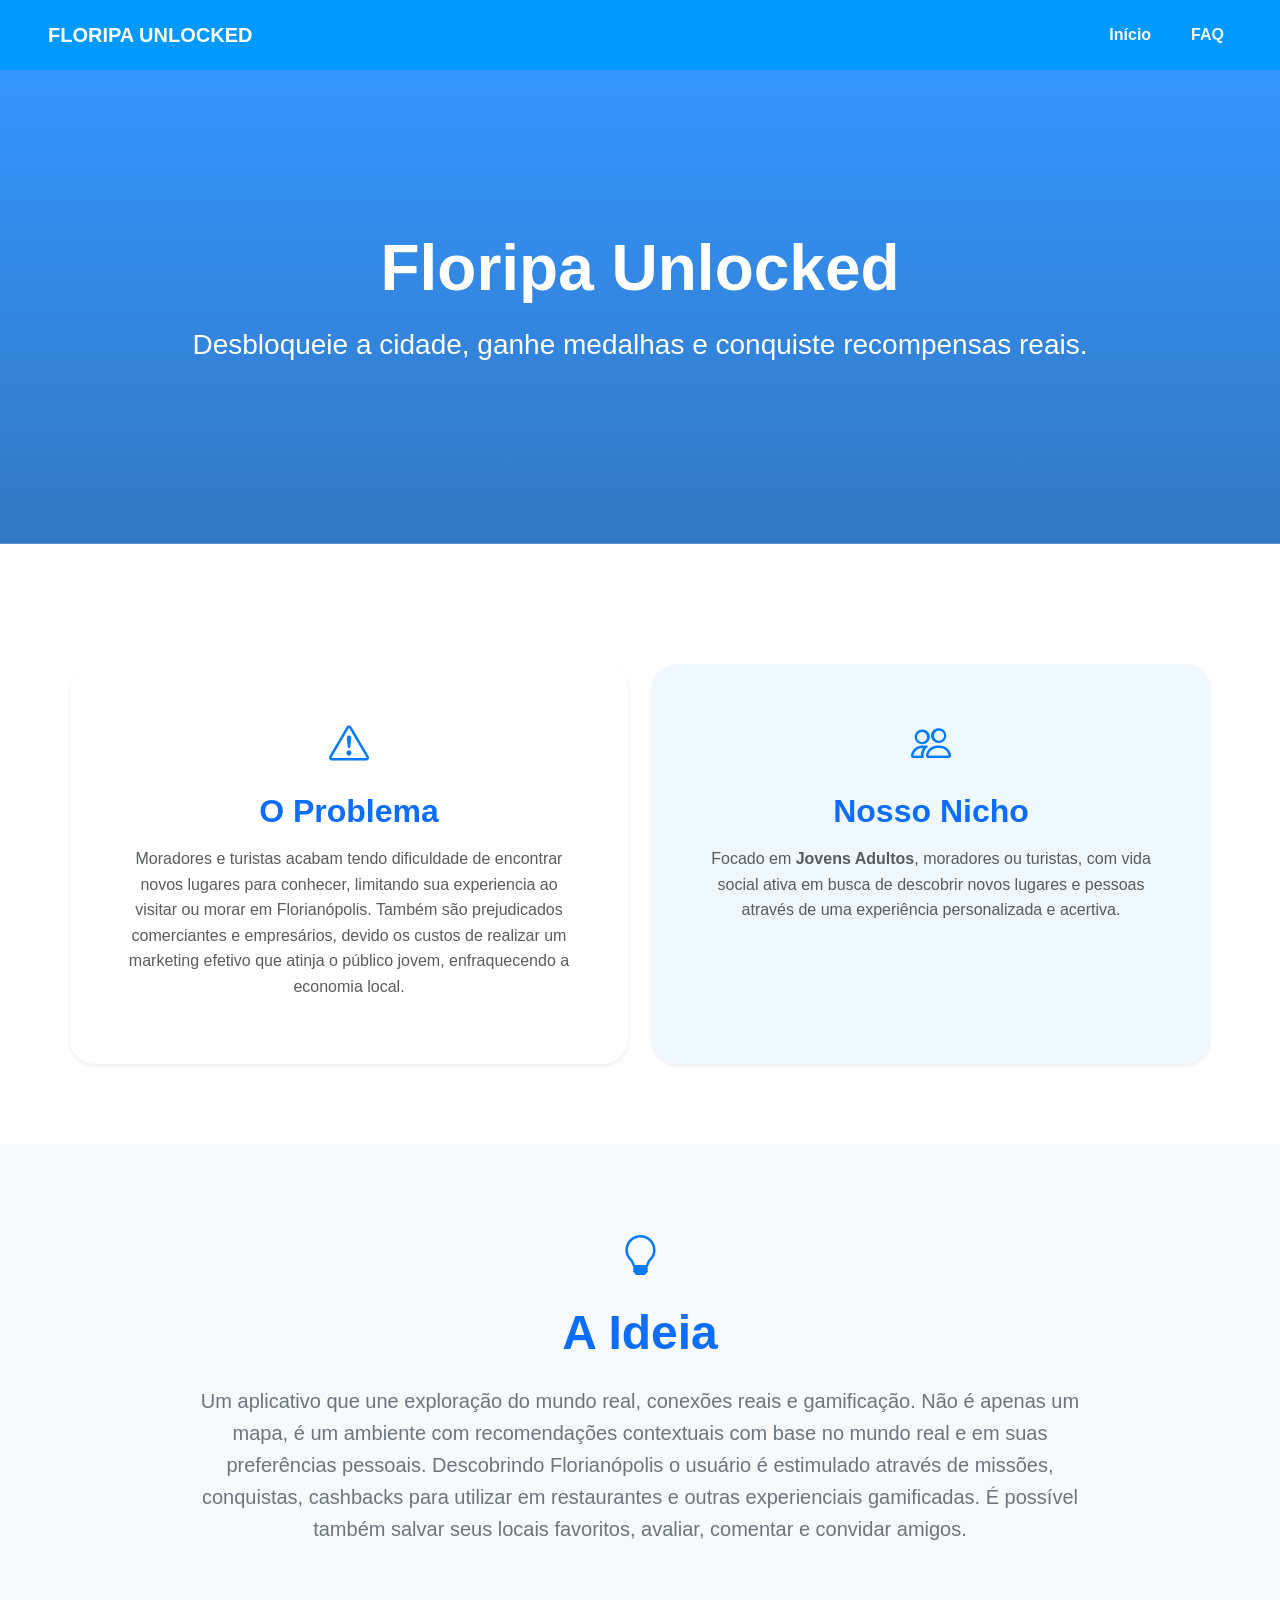
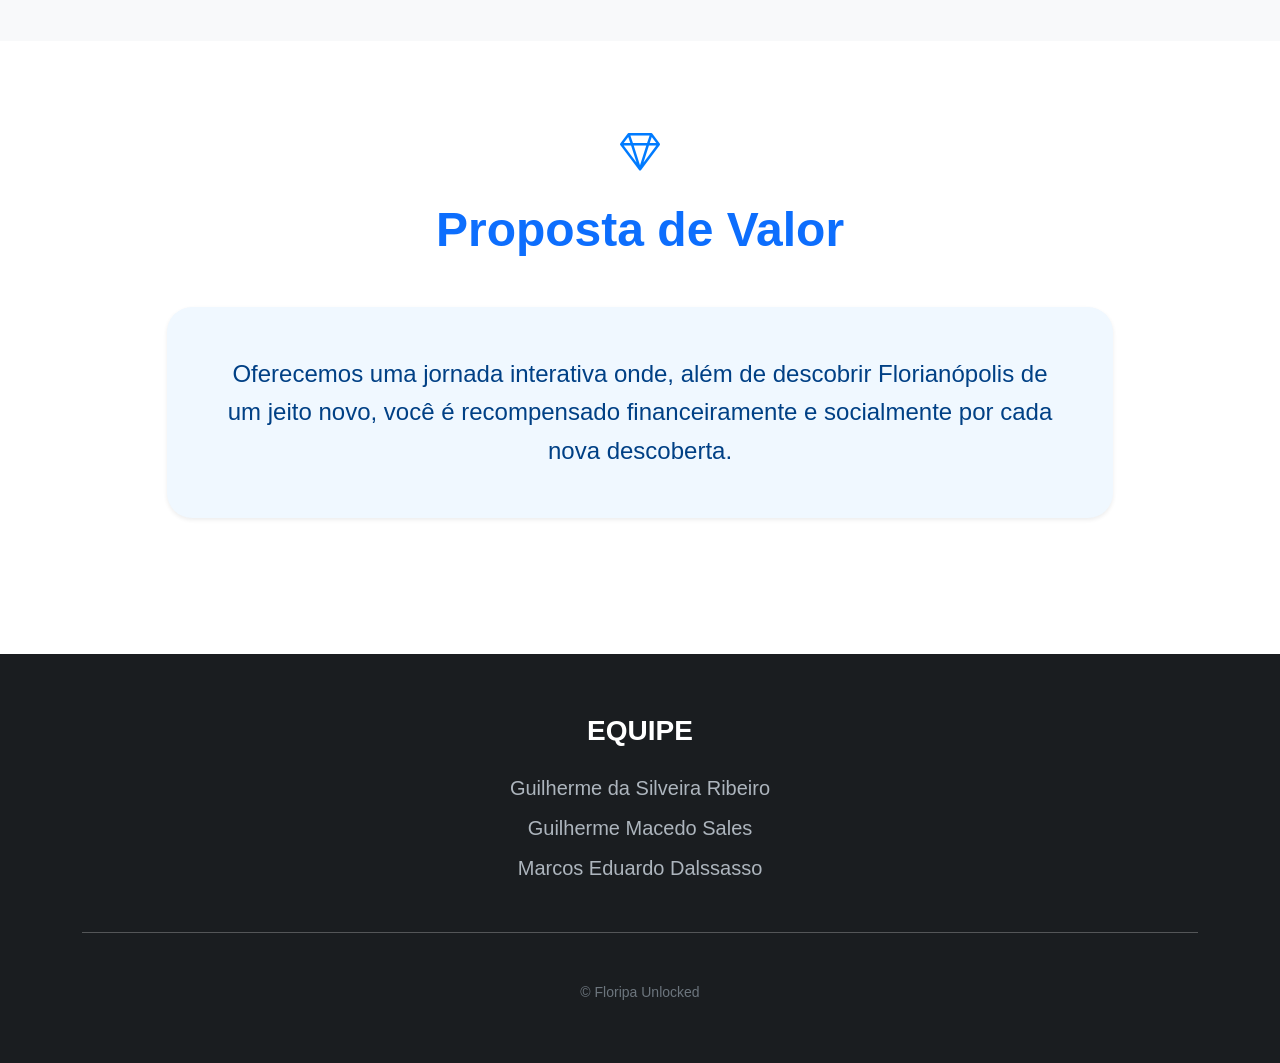
<file: NossoProjeto.html>
<!DOCTYPE html>
<html lang="pt-br">
<head>
    <meta charset="UTF-8">
    <meta name="viewport" content="width=device-width, initial-scale=1.0">
    <title>Floripa Unlocked - Explore e Ganhe</title>
    
    <!-- Bootstrap 5 CSS --> 
    <link href="https://cdn.jsdelivr.net/npm/bootstrap@5.3.0/dist/css/bootstrap.min.css" rel="stylesheet">
    
    <!-- Bootstrap Icons -->
    <link rel="stylesheet" href="https://cdn.jsdelivr.net/npm/bootstrap-icons@1.11.1/font/bootstrap-icons.css">
    
    
    <link rel="stylesheet" href="./css/style.css">
    <link rel="stylesheet" href="./css/projeto.css">
</head>
<body>
    
    <nav class="navbar navbar-expand-lg custom-navbar">
        <div class="container-fluid px-5">
            <!-- A logo leva para o início -->
            <a class="navbar-brand" href="index.html">FLORIPA UNLOCKED</a>
            
            <button class="navbar-toggler" type="button" data-bs-toggle="collapse" data-bs-target="#navbarNavAltMarkup"
                aria-controls="navbarNavAltMarkup" aria-expanded="false" aria-label="Toggle navigation">
                <span class="navbar-toggler-icon"></span>
            </button>
            
            <div class="collapse navbar-collapse" id="navbarNavAltMarkup">
                <div class="navbar-nav ms-auto gap-4">
                    
                    <a class="nav-link active" href="NossoProjeto.html">Início</a>
                    
                    <!-- O Início está com a classe "active" marcando a página atual -->
                    <a class="nav-link" aria-current="page" href="index.html">FAQ</a>
                    
                </div>
            </div>
        </div>
    </nav>

    <!-- Navbar Fixa  -->
    <nav id="mainNav" class="navbar navbar-dark fixed-top shadow-sm">
        <div class="container justify-content-center">
            <span class="navbar-brand mb-0 h1 fw-bold tracking-tight">
                FLORIPA UNLOCKED
            </span>
        </div>
    </nav>

    <!-- Hero Section -->
    <header class="hero-section text-center">
        <div class="container">
            <h1 class="display-3 fw-bold mb-3">Floripa Unlocked</h1>
            <p class="lead fs-3 opacity-90">Desbloqueie a cidade, ganhe medalhas e conquiste recompensas reais.</p>
        </div>
    </header>

    <!-- Problema e Nicho -->
    <section class="section-padding container">
        <div class="row g-4 text-center">
            <div class="col-md-6">
                <div class="p-5 border shadow-sm h-100 custom-card">
                    <div class="icon-box">
                        <i class="bi bi-exclamation-triangle"></i>
                    </div>
                    <h2 class="text-primary fw-bold mb-3">O Problema</h2>
                    <p class="fs-6 text-muted">Moradores e turistas acabam tendo dificuldade de encontrar novos lugares para conhecer, limitando sua experiencia ao visitar ou morar em Florianópolis. Também são prejudicados comerciantes e empresários, devido os custos de realizar um marketing efetivo que atinja o público jovem, enfraquecendo a economia local.</p>
                </div>
            </div>
            <div class="col-md-6">
                <div class="p-5 shadow-sm h-100 custom-card bg-light-blue">
                    <div class="icon-box">
                        <i class="bi bi-people"></i>
                    </div>
                    <h2 class="text-primary fw-bold mb-3">Nosso Nicho</h2>
                    <p class="fs-6 text-muted">Focado em <strong>Jovens Adultos</strong>, moradores ou turistas, com vida social ativa em busca de descobrir novos lugares e pessoas através de uma experiência personalizada e acertiva.</p>
                </div>
            </div>
        </div>
    </section>

    <!-- A Ideia -->
    <section class="section-padding bg-light">
        <div class="container">
            <div class="row justify-content-center">
                <div class="col-lg-10 text-center">
                    <div class="icon-box">
                        <i class="bi bi-lightbulb"></i>
                    </div>
                    <h2 class="display-5 mb-4 text-primary fw-bold">A Ideia</h2>
                    <p class="fs-5 text-secondary">
                        Um aplicativo que une exploração do mundo real, conexões reais e gamificação. Não é apenas um mapa, é um ambiente com recomendações contextuais com base no mundo real e em suas preferências pessoais. Descobrindo Florianópolis o usuário é estimulado através de missões, conquistas, cashbacks para utilizar em restaurantes e outras experienciais gamificadas. É possível também salvar seus locais favoritos, avaliar, comentar e convidar amigos.
                    </p>
                </div>
            </div>
        </div>
    </section>

    <!-- Proposta de Valor -->
    <section class="section-padding container text-center">
        <div class="icon-box">
            <i class="bi bi-gem"></i>
        </div>
        <h2 class="display-5 mb-5 text-primary fw-bold">Proposta de Valor</h2>
        <div class="row justify-content-center">
            <div class="col-md-10">
                <div class="alert alert-custom p-5 shadow-sm">
                    <p class="fs-4 mb-0 fw-medium">Oferecemos uma jornada interativa onde, além de descobrir Florianópolis de um jeito novo, você é recompensado financeiramente e socialmente por cada nova descoberta.</p>
                </div>
            </div>
        </div>
    </section>

    <!-- Rodapé / Equipe -->
    <footer>
        <div class="container text-center">
            <h3 class="mb-4 fw-bold">EQUIPE</h3>
            <div class="row justify-content-center">
                <div class="col-md-6">
                    <div class="d-flex flex-column gap-2">
                        <span class="team-member fs-5">Guilherme da Silveira Ribeiro</span>
                        <span class="team-member fs-5">Guilherme Macedo Sales</span>
                        <span class="team-member fs-5">Marcos Eduardo Dalssasso</span>
                    </div>
                </div>
            </div>
            <hr class="my-5 opacity-25">
            <p class="small text-secondary mb-0">&copy; Floripa Unlocked</p>
        </div>
    </footer>

    <!-- Bootstrap Bundle JS -->
    <script src="https://cdn.jsdelivr.net/npm/bootstrap@5.3.0/dist/js/bootstrap.bundle.min.js"></script>

    <script src="./js/projeto.js"></script>
</body>
</html>
</file>
<file: css/style.css>
/*Navbar*/
.custom-navbar {
    font-weight: bold;
    font-family: 'Roboto', sans-serif;

    background-color: #0099FF;
    height: 70px;
}

.custom-navbar .navbar-brand {
    color: white;
}

.nav-link  {
    color: aliceblue;

}

/* Força a cor branca no link ativo */
.custom-navbar .navbar-nav .nav-link.active {
    color: #ffffff;
}

/* Cor ao passar o mouse */
.custom-navbar .navbar-nav .nav-link:hover {
    color: #012a53;
}
/*Fim Navbar*/

/*Grid da página*/

.grid-container {
  display: grid;
  padding: 25px;
  /* grid-template-columns: repeat(2, 1fr); */
  grid-template-columns: 1.5fr 1fr; /*altera a proporção das colunas*/
  gap: 1.5rem;
}

.coluna1 { 
    width: 600px;
}

/* Responsividade para telas menores */
@media (max-width: 800px) {
  .grid-container {
    grid-template-columns: 1fr;
  }
}


/*Campo de texto AI*/
.custom-ai-bar {
    border: 2px solid #0099FF;
    border-radius: 12px;

    background-color: #d8efff;
    padding: 4px 8px;
    width: auto;
    height: 60px;
}

.custom-ai-bar .form-control {
    background-color: transparent;
}

.custom-ai-bar .btn {
    background-color: transparent;
    display: flex;
    align-items: center;
}

#aiOutput{
    border: 2px solid #005085;
    border-radius: 12px;
    padding: 15px;
    box-shadow: 0 4px 5px rgba(0, 0, 0, 0.1);
}

#aiOutput:empty {
    display: none;
}
/*Campo de texto AI*/

/* --- Tratamento de Erro e Histórico (CRUD) --- */
.erro-validacao {
    color: #dc3545;
    font-size: 0.875rem;
    font-weight: 500;
    margin-top: 6px;
}

.erro-validacao:empty {
    display: none;
}

.titulo-historico {
    font-weight: 700;
    color: #000000;
    margin-bottom: 12px;
}

.card-historico {
    position: relative;
    border: 2px solid #005085;
    border-radius: 12px;
    padding: 15px 40px 15px 15px;
    margin-bottom: 15px;
    box-shadow: 0 4px 5px rgba(0, 0, 0, 0.1);
    opacity: 0.55;
    transition: opacity 0.2s ease-in-out;
}

.btn-deletar-historico {
    position: absolute;
    top: 10px;
    right: 10px;
    width: 22px;
    height: 22px;
    border-radius: 50%;
    background-color: #ff3b3b;
    color: #ffffff;
    border: none;
    display: flex;
    align-items: center;
    justify-content: center;
    font-size: 11px;
    font-weight: bold;
    line-height: 1;
    cursor: pointer;
    padding: 0;
}

.btn-deletar-historico:hover {
    background-color: #cc0000;
}
</file>
<file: css/projeto.css>
:root {
    --primary-color: #007bff;
    --bg-light-blue: #f0f8ff;
    --border-radius-custom: 25px;
}

body {
    font-family: 'Segoe UI', Roboto, Helvetica, Arial, sans-serif;
    color: #333;
    line-height: 1.6;
    margin: 0;
    padding: 70px 0 0;
}

/* Navbar: Inicialmente escondida */
.navbar {
    background-color: var(--primary-color) !important;
    backdrop-filter: blur(10px);
    opacity: 0;
    transform: translateY(-100%);
    transition: all 0.4s ease-in-out;
    border-bottom: 1px solid rgba(255, 255, 255, 0.1);
}

/* Mantem a navegacao principal visivel e fixa no topo. */
.custom-navbar {
    position: fixed;
    top: 0;
    right: 0;
    left: 0;
    z-index: 1030;
    background-color: #0099FF !important;
    backdrop-filter: none;
    border-bottom: none;
    opacity: 1;
    transform: translateY(0);
}

/* O navbar alternativo nao e necessario quando a navegacao principal esta fixa. */
#mainNav {
    display: none;
}

/* Classe ativada via JavaScript ao scrollar */
.navbar.scrolled {
    opacity: 0.98;
    transform: translateY(0);
}

.hero-section {
    background: linear-gradient(rgba(0, 123, 255, 0.8), rgba(0, 86, 179, 0.8)),
        url('https://images.unsplash.com/photo-1599424423956-6f689f258a69?auto=format&fit=crop&q=80&w=1200');
    background-size: cover;
    background-position: center;
    color: white;
    padding: 160px 0;
    /* Aumentado um pouco para compensar a falta da navbar inicial */
    margin-bottom: 40px;
}

.section-padding {
    padding: 80px 0;
}

.custom-card {
    border-radius: var(--border-radius-custom) !important;
    transition: transform 0.3s ease;
    border: none !important;
}

.custom-card:hover {
    transform: translateY(-5px);
}

.bg-light-blue {
    background-color: var(--bg-light-blue);
}

.icon-box {
    font-size: 2.5rem;
    margin-bottom: 1rem;
    color: var(--primary-color);
}

.alert-custom {
    border-radius: var(--border-radius-custom);
    border: none;
    background-color: var(--bg-light-blue);
    color: #004085;
}

footer {
    background-color: #1a1d20;
    color: white;
    padding: 60px 0;
    margin-top: 40px;
}

.team-member {
    font-weight: 500;
    color: #adb5bd;
}
</file>
